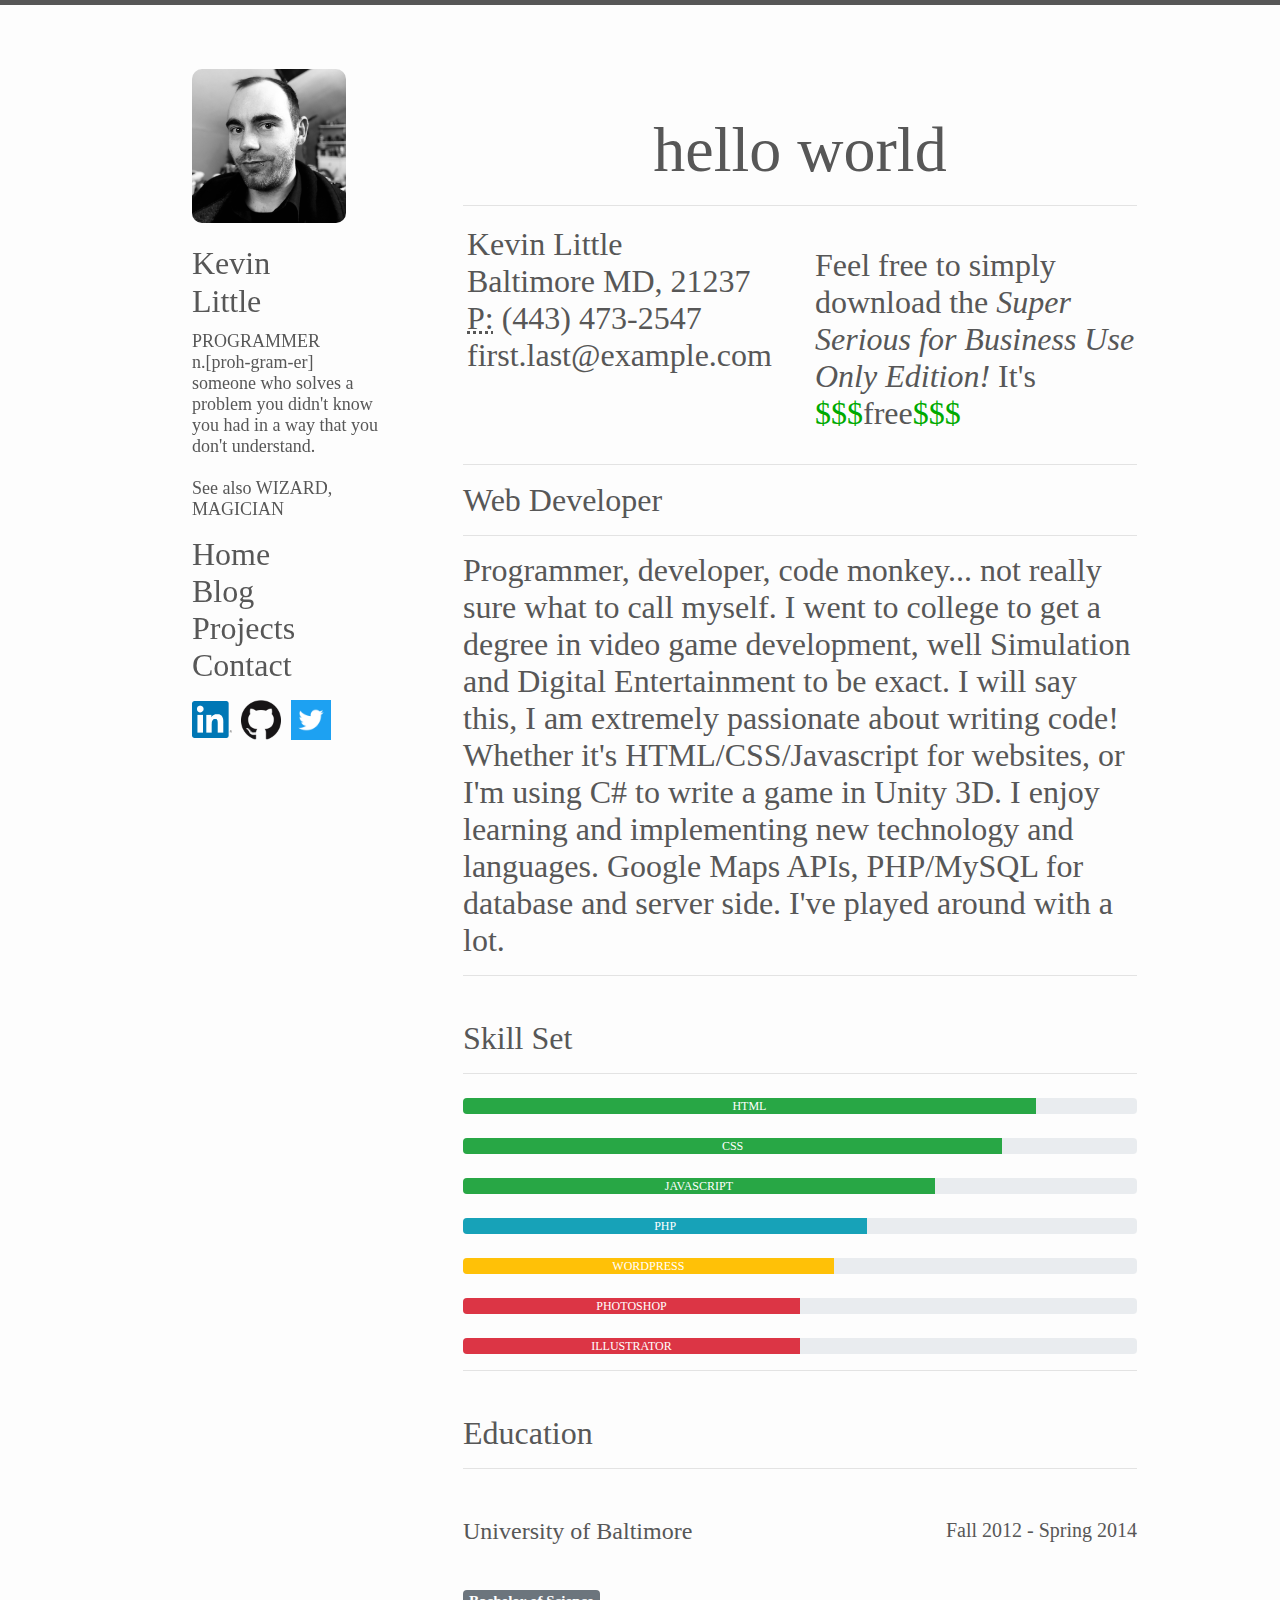
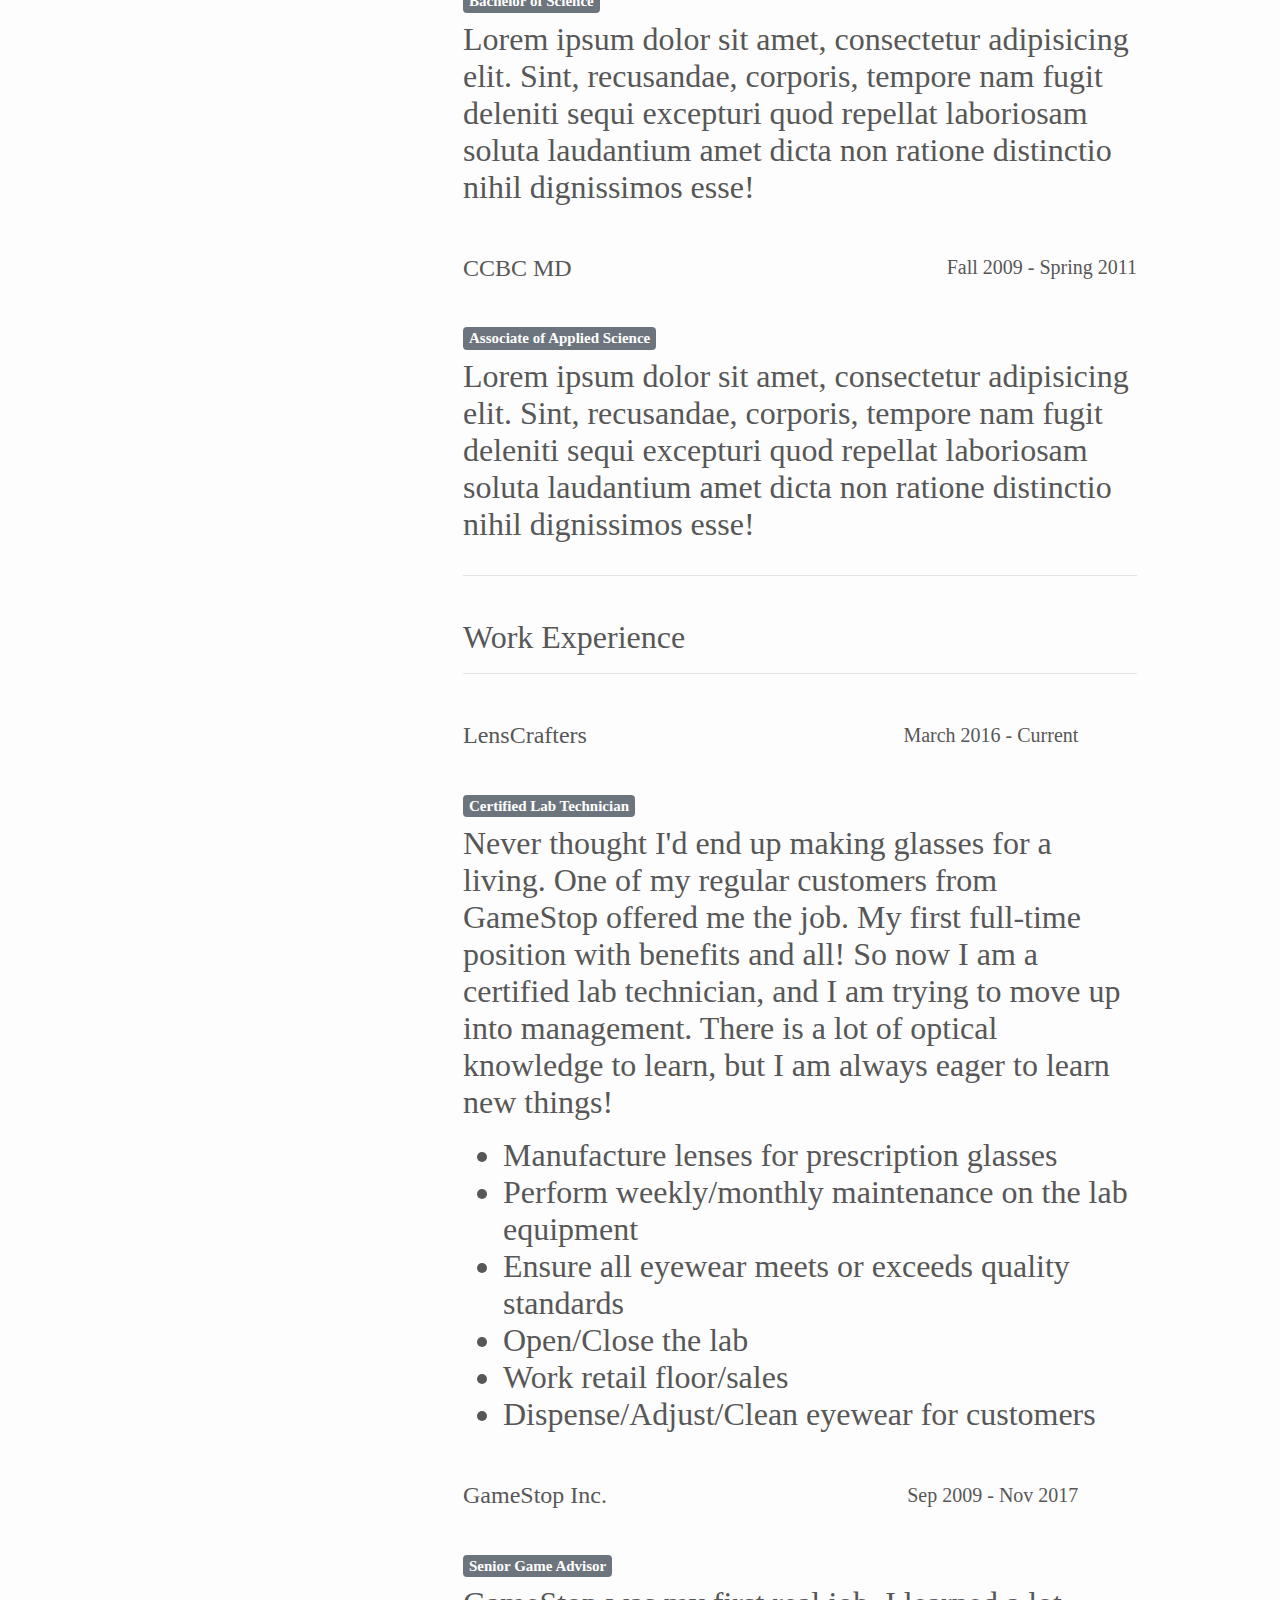
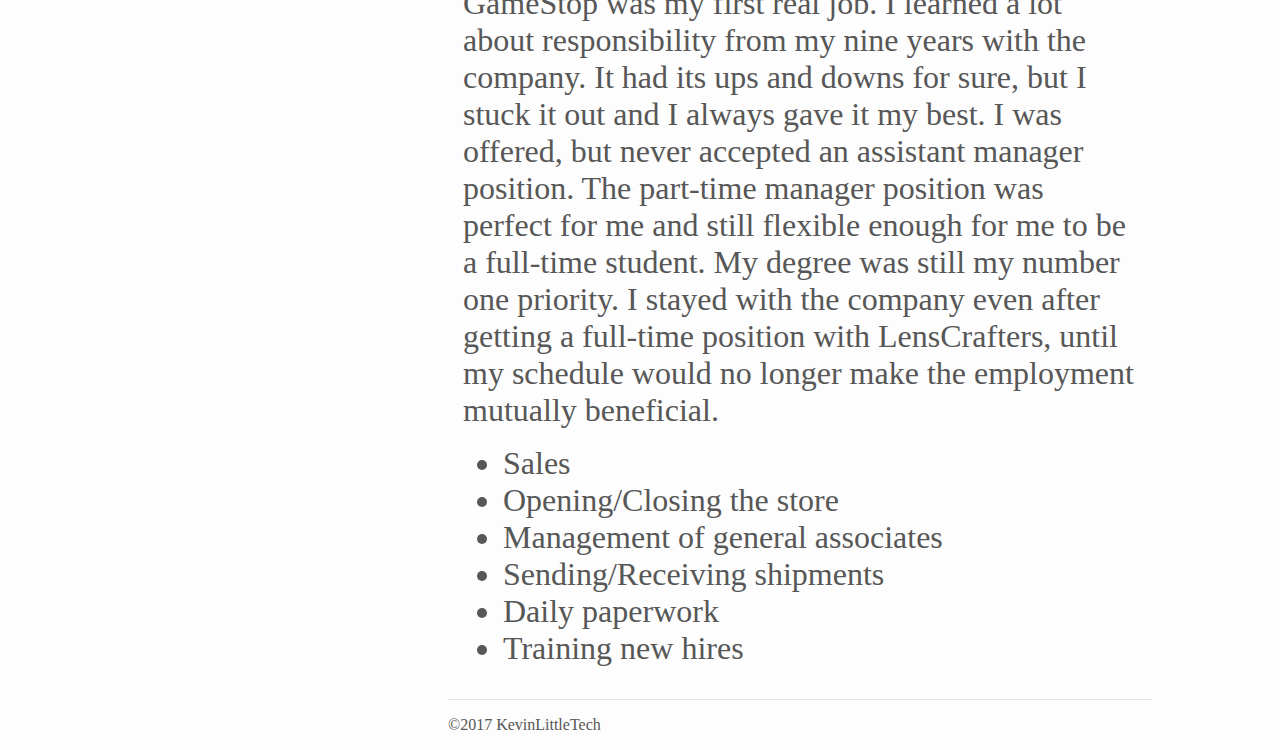
<file: index.html>
<!doctype html>
<html>
<head>
<meta charset="utf-8">
<meta name="viewport" content="width=device-width, initial-scale=1" />
<title>Kevin Little</title>
<!--The following script tag downloads a font from the Adobe Edge Web Fonts server for use within the web page. We recommend that you do not modify it.--><script>var __adobewebfontsappname__="dreamweaver"</script><script src="http://use.edgefonts.net/annie-use-your-telescope:n4:default;chewy:n4:default;exo:n1,n9,n3,n2,n4,n6,n5:default.js" type="text/javascript"></script>
<!-- Bootstrap -->
<link href="css/bootstrap-4.0.0.css" rel="stylesheet">
<link href="css/main.css" rel="stylesheet" type="text/css">
</head>

<body>
<div id="container">
  <div id="hamburger"> 
	  <a href="#menu"
		 class="menu-toggle icon-anchor"
		 role="button"
		 id="menu-toggle"
		 aria-epanded="false"
		 aria-controls="menu"
		 aria-label="Open menu">
		  <img class="menu-icon" src="images/hamburger.png" aria-hidden="true" alt="" />
	  </a>
	  <nav id="menu"
		   class="menu"
		   role="navigation"
		   aria-expanded="false"
		   aria-label="Menu"> 
		  <a href="#menu-toggle"
			 class="menu-close icon-anchor"
			 role="button"
			 id="menu-close"
			 aria-expanded="false"
			 aria-controls="menu"
			 aria-label="Close menu">
			  <img class="menu-icon" src="images/hamburger-close.png" aria-hidden="true" alt="" />
		  </a>
		  <ul id="ham-nav">
        	<li><a class="current" href="index.html">Home</a></li>
        	<li><a href="blog.php">Blog</a></li>
        	<li><a href="projects.html">Projects</a></li>
        	<li><a href="contact.html">Contact</a></li>
		  </ul>  
	  </nav>
	  <a href="#menu-toggle"
		 class="backdrop"
		 tabindex="-1"
		 aria-hidden="true">
	  </a>
  </div>
  <div id="header">
    <div id="propic"> <img src="images/profile.jpg" width="2319" height="2319" alt=""/> </div>
    <div id="headertext">
      <h1 id="name">Kevin<br/>
        Little</h1>
      <p id="definition"><b>PROGRAMMER</b><br>
        n.[proh-gram-er]<br>
        someone who solves a problem you didn't know you had in a way that you don't understand.<br>
        <br>
        See also WIZARD, MAGICIAN</p>
    </div>
    <div id="navigation">
      <ul>
        <li><a class="current" href="index.html">Home</a></li>
        <li><a href="blog.php">Blog</a></li>
        <li><a href="projects.html">Projects</a></li>
        <li><a href="contact.html">Contact</a></li>
      </ul>
    </div>
    <div id="widgets">
      <ul>
        <li><a href="https://linkedin.com/in/crispiestsquid"><img src="images/2-Color/In-2C-121px-R.png" width="20" height="18" alt=""/></a></li>
        <li><a href="https://github.com/crispiestsquid"><img src="images/PNG/GitHub-Mark-120px-plus.png" width="20" height="20" alt=""/></a></li>
        <li><a href="https://twitter.com/CrispiestSquid"><img src="images/Twitter_Logo_White_On_Blue/Twitter_Logo_White_On_Blue.png" width="20" height="20" alt=""/></a></li>
      </ul>
    </div>
  </div>
  <div id="main">
    <div class="container">
      <h1>hello world</h1>
      <hr>
      <div class="row">
        <div class="col-md-6 col-sm-12">
          <div class="row m-1">
            <address>
            <strong>Kevin Little</strong><br>
            Baltimore MD, 21237<br>
            <abbr title="Phone">P:</abbr> (443) 473-2547<br>
            <a id="emaillink" href="mailto:#">first.last@example.com</a>
            </address>
          </div>
        </div>
        <div class="col-md-6 col-sm-12">
          <div id="reslink"><a href="">
            <p>Feel free to simply download the <i><b>Super Serious for Business Use Only Edition!</b></i> It's <b><span class="money">$$$</span>free<span class="money">$$$</span></b></p>
            </a></div>
        </div>
      </div>
      <hr>
      <div class="row">
        <div class="col-md-12 col-sm-12">
          <div class="media">
            <div class="media-body">
              <h2 class="mt-0">Web Developer</h2>
              <hr>
              Programmer, developer, code monkey... not really sure what to call myself. I went to college to get a degree in video game development, well Simulation and Digital Entertainment to be exact. I will say this, I am extremely passionate about writing code! Whether it's HTML/CSS/Javascript for websites, or I'm using C# to write a game in Unity 3D. I enjoy learning and implementing new technology and languages. Google Maps APIs, PHP/MySQL for database and server side. I've played around with a lot. </div>
          </div>
        </div>
      </div>
      <hr>
      <div class="row">
        <div class="col-md-12 col-sm-12">
          <h2>Skill Set</h2>
          <hr>
          <div class="progress mt-4">
            <div class="progress-bar bg-success" role="progressbar" aria-valuenow="85" aria-valuemin="0" aria-valuemax="100" style="width: 85%"> HTML</div>
          </div>
          <div class="progress mt-4">
            <div class="progress-bar bg-success" role="progressbar" aria-valuenow="80" aria-valuemin="0" aria-valuemax="100" style="width: 80%"> CSS</div>
          </div>
          <div class="progress mt-4">
            <div class="progress-bar bg-success" role="progressbar" aria-valuenow="70" aria-valuemin="0" aria-valuemax="100" style="width: 70%"> JAVASCRIPT</div>
          </div>
          <div class="progress mt-4">
            <div class="progress-bar bg-info" role="progressbar" aria-valuenow="60" aria-valuemin="0" aria-valuemax="100" style="width: 60%"> PHP</div>
          </div>
          <div class="progress mt-4">
            <div class="progress-bar bg-warning" role="progressbar" aria-valuenow="55" aria-valuemin="0" aria-valuemax="100" style="width: 55%"> WORDPRESS</div>
          </div>
          <div class="progress mt-4">
            <div class="progress-bar bg-danger" role="progressbar" aria-valuenow="50" aria-valuemin="0" aria-valuemax="100" style="width: 50%"> PHOTOSHOP</div>
          </div>
          <div class="progress mt-4">
            <div class="progress-bar bg-danger" role="progressbar" aria-valuenow="50" aria-valuemin="0" aria-valuemax="100" style="width: 50%"> ILLUSTRATOR</div>
          </div>
        </div>
      </div>
      <hr>
      <div class="row">
        <div class="col-md-12 col-sm-12">
          <h2>Education</h2>
          <hr>
          <div class="row">
            <div class="col-6">
              <h4>University of Baltimore</h4>
            </div>
            <div class="col-6">
              <h5 class="text-right"> Fall 2012 - Spring 2014</h5>
            </div>
          </div>
          <h5><span class="badge badge-secondary">Bachelor of Science</span></h5>
          <p>Lorem ipsum dolor sit amet, consectetur adipisicing elit. Sint, recusandae, corporis, tempore nam fugit deleniti sequi excepturi quod repellat laboriosam soluta laudantium amet dicta non ratione distinctio nihil dignissimos esse!</p>
          <div class="row">
            <div class="col-6">
              <h4>CCBC MD</h4>
            </div>
            <div class="col-6">
              <h5 class="text-right"> Fall 2009 - Spring 2011</h5>
            </div>
          </div>
          <h5><span class="badge badge-secondary">Associate of Applied Science</span></h5>
          <p>Lorem ipsum dolor sit amet, consectetur adipisicing elit. Sint, recusandae, corporis, tempore nam fugit deleniti sequi excepturi quod repellat laboriosam soluta laudantium amet dicta non ratione distinctio nihil dignissimos esse!</p>
        </div>
      </div>
      <hr>
      <div class="row">
        <div class="col-md-12 col-sm-12">
          <h2>Work Experience</h2>
          <hr>
          <div class="row">
            <div class="col-5">
              <h4>LensCrafters</h4>
            </div>
            <div class="col-6">
              <h5 class="text-right"> March 2016 - Current</h5>
            </div>
          </div>
          <h5><span class="badge badge-secondary">Certified Lab Technician</span></h5>
          <p>Never thought I'd end up making glasses for a living. One of my regular customers from GameStop offered me the job. My first full-time position with benefits and all! So now I am a certified lab technician, and I am trying to move up into management. There is a lot of optical knowledge to learn, but I am always eager to learn new things!</p>
          <ul>
            <li>Manufacture lenses for prescription glasses</li>
            <li>Perform weekly/monthly maintenance on the lab equipment</li>
            <li>Ensure all eyewear meets or exceeds quality standards</li>
            <li>Open/Close the lab</li>
            <li>Work retail floor/sales</li>
            <li>Dispense/Adjust/Clean eyewear for customers</li>
          </ul>
        </div>
      </div>
      <div class="row">
        <div class="col-md-12 col-sm-12">
          <div class="row">
            <div class="col-5">
              <h4>GameStop Inc.</h4>
            </div>
            <div class="col-6">
              <h5 class="text-right"> Sep 2009 - Nov 2017</h5>
            </div>
          </div>
          <h5><span class="badge badge-secondary">Senior Game Advisor</span></h5>
          <p>GameStop was my first real job. I learned a lot about responsibility from my nine years with the company. It had its ups and downs for sure, but I stuck it out and I always gave it my best. I was offered, but never accepted an assistant manager position. The part-time manager position was perfect for me and still flexible enough for me to be a full-time student. My degree was still my number one priority. I stayed with the company even after getting a full-time position with LensCrafters, until my schedule would no longer make the employment mutually beneficial.</p>
          <ul>
            <li>Sales</li>
            <li>Opening/Closing the store</li>
            <li>Management of general associates</li>
            <li>Sending/Receiving shipments</li>
            <li>Daily paperwork</li>
            <li>Training new hires</li>
          </ul>
        </div>
      </div>
    </div>
  </div>
  <div id="footer">
    <hr>
    <p>&copy;2017 KevinLittleTech</p>
  </div>
</div>
<!-- jQuery (necessary for Bootstrap's JavaScript plugins) --> 
<script src="js/jquery-3.2.1.min.js"></script> 
<!-- Include all compiled plugins (below), or include individual files as needed --> 
<script src="js/popper.min.js"></script> 
<script src="js/bootstrap-4.0.0.js"></script>
</body>
</html>
</file>
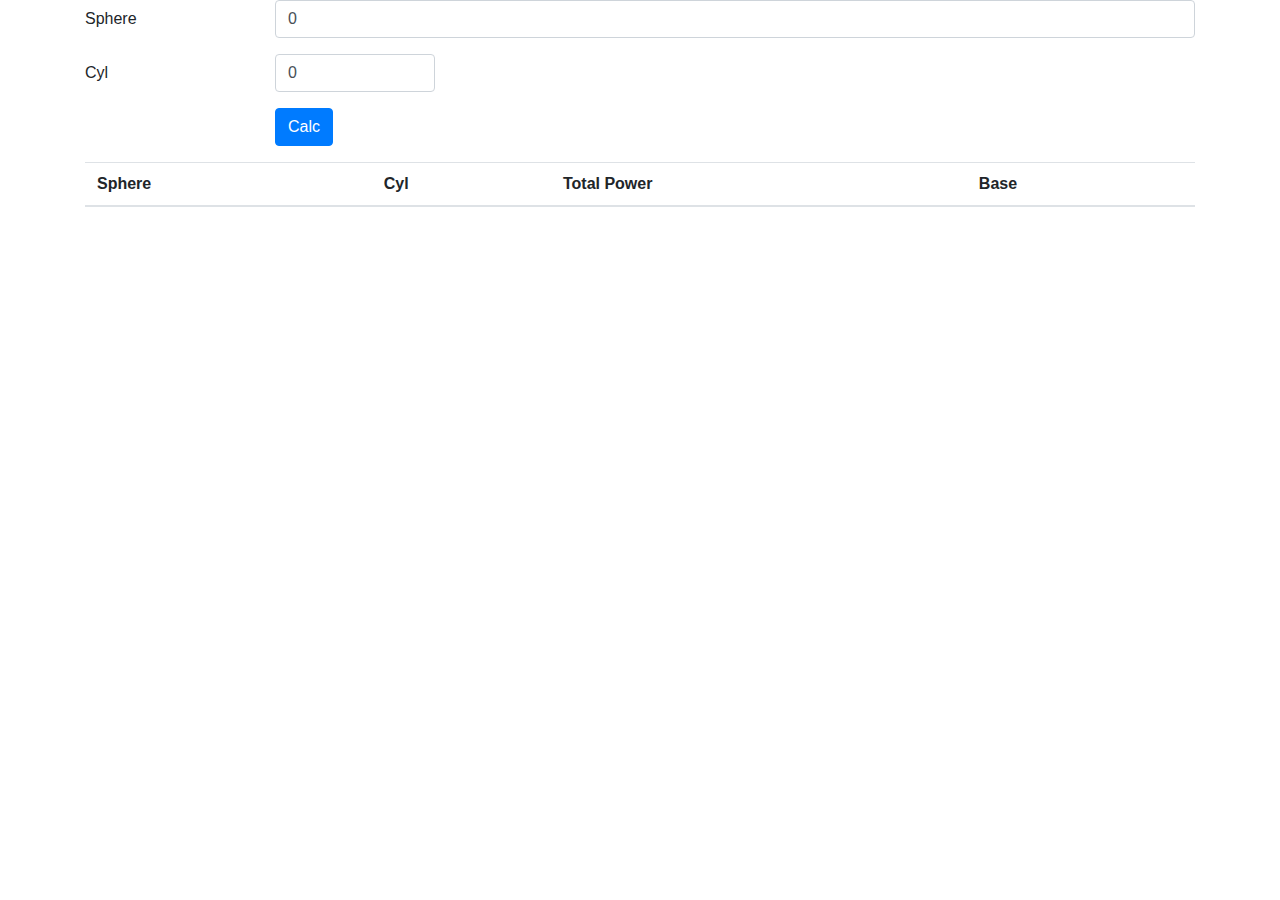
<file: calc.html>
<!DOCTYPE html>
<html lang="en">
  <head>
    <meta charset="utf-8">
	<meta http-equiv="X-UA-Compatible" content="IE=edge">
	<meta name="viewport" content="width=device-width, initial-scale=1">
    <title>Untitled Document</title>
    <!-- Bootstrap -->
	<link href="css/bootstrap-4.0.0.css" rel="stylesheet">
	  <script src="js/calc.js" type="text/javascript"></script>
	
  </head>
  <body>
  	<!-- body code goes here -->
	  <div class="container">
	  <form id="calc">
		  <div class="form-group row">
		  <label class="col-sm-2 col-form-label">Sphere</label>
			  <div class="col-sm-10">
		  <input type="number" step="0.01" id="sphere" name="sphere" class="form-control" />
			  </div>
		  </div>
		  <div class="form-group row">
		  <label class="col-sm-2 col-form-label">Cyl</label>
			  <div class="col-sm-2">
		  <input type="number" step="0.01" id="cyl" name="cyl" class="form-control" />
		  </div>
		  </div>
		  <div class="form-group row">
			  <div class="offset-sm-2 col-sm-10">
				  <button type="submit" class="btn btn-primary">Calc</button>
			  </div>
		  </div>
	  </form>
	  <p id="display">
	  </p>
		  <table class="table" id="results">
			  <thead>
				  <tr>
					  <th>Sphere</th>
					  <th>Cyl</th>
					  <th>Total Power</th>
					  <th>Base</th>
				  </tr>
			  </thead>
			  <tbody>
				  <tr>
					  <th scope="row" id="spres"></th>
					  <th scope="row" id="cylres"></th>
					  <th scope="row" id="totres"></th>
					  <th scope="row" id="baseres"></th>
				  </tr>
			  </tbody>
		  </table>
	  </div>
		  

	<!-- jQuery (necessary for Bootstrap's JavaScript plugins) --> 
	<script src="js/jquery-3.2.1.min.js"></script>

	<!-- Include all compiled plugins (below), or include individual files as needed -->
	<script src="js/popper.min.js"></script> 
	<script src="js/bootstrap-4.0.0.js"></script>
  </body>
</html>
</file>
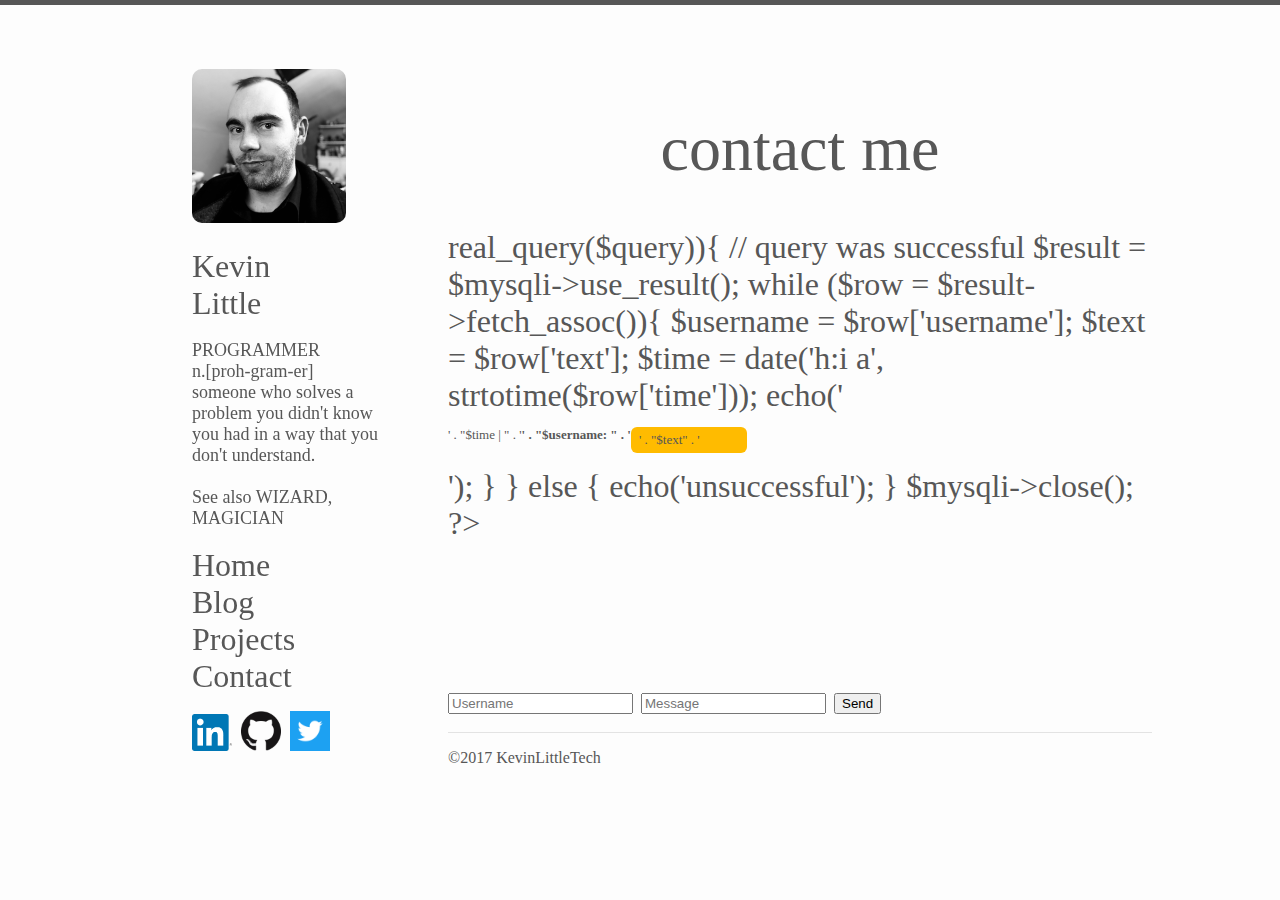
<file: contact.html>
<!doctype html>
<html>
<head>
<meta charset="utf-8">
<meta name="viewport" content="width=device-width, initial-scale=1" />
<title>Kevin Little</title>
<link href="css/main.css" rel="stylesheet" type="text/css">
<script type="text/javascript" src="js/chat.js"></script>
<!--The following script tag downloads a font from the Adobe Edge Web Fonts server for use within the web page. We recommend that you do not modify it.--><script>var __adobewebfontsappname__="dreamweaver"</script><script src="http://use.edgefonts.net/annie-use-your-telescope:n4:default;chewy:n4:default;exo:n1,n9,n3,n2,n4,n6,n5:default.js" type="text/javascript"></script>
</head>

<body>
<div id="container">
  <div id="hamburger"> <a href="#menu"
		 class="menu-toggle icon-anchor"
		 role="button"
		 id="menu-toggle"
		 aria-epanded="false"
		 aria-controls="menu"
		 aria-label="Open menu"> <img class="menu-icon" src="images/hamburger.png" aria-hidden="true" alt="" /> </a>
    <nav id="menu"
		   class="menu"
		   role="navigation"
		   aria-expanded="false"
		   aria-label="Menu"> <a href="#menu-toggle"
			 class="menu-close icon-anchor"
			 role="button"
			 id="menu-close"
			 aria-expanded="false"
			 aria-controls="menu"
			 aria-label="Close menu"> <img class="menu-icon" src="images/hamburger-close.png" aria-hidden="true" alt="" /> </a>
      <ul id="ham-nav">
        <li><a href="index.html">Home</a></li>
        <li><a href="blog.php">Blog</a></li>
        <li><a href="projects.html">Projects</a></li>
        <li><a class="current" href="contact.html">Contact</a></li>
      </ul>
    </nav>
    <a href="#menu-toggle"
		 class="backdrop"
		 tabindex="-1"
		 aria-hidden="true"> </a> </div>
  <div id="header">
    <div id="propic"> <img src="images/profile.jpg" width="2319" height="2319" alt=""/> </div>
    <div id="headertext">
      <h1 id="name">Kevin<br/>
        Little</h1>
      <p id="definition"><b>PROGRAMMER</b><br>
        n.[proh-gram-er]<br>
        someone who solves a problem you didn't know you had in a way that you don't understand.<br>
        <br>
        See also WIZARD, MAGICIAN</p>
    </div>
    <div id="navigation">
      <ul>
        <li><a href="index.html">Home</a></li>
        <li><a href="blog.php">Blog</a></li>
        <li><a href="projects.html">Projects</a></li>
        <li><a class="current" href="contact.html">Contact</a></li>
      </ul>
    </div>
    <div id="widgets">
      <ul>
		  <li><a href="https://linkedin.com/in/crispiestsquid"><img src="images/2-Color/In-2C-121px-R.png" width="20" height="18" alt=""/></a></li>
		  <li><a href="https://github.com/crispiestsquid"><img src="images/PNG/GitHub-Mark-120px-plus.png" width="20" height="20" alt=""/></a></li>
		  <li><a href="https://twitter.com/CrispiestSquid"><img src="images/Twitter_Logo_White_On_Blue/Twitter_Logo_White_On_Blue.png" width="20" height="20" alt=""/></a></li>
      </ul>
    </div>
  </div>
  <div id="main">
    <h1>contact me</h1>
	  <div id="chatOutput"></div>
	  <input id="userName" type="text" placeholder="Username" maxlength="32">
	  <input id="chatInput" type="text" placeholder="Message" maxlength="128">
	  <button id="chatSend">Send</button>
  </div>
  <div id="footer">
    <hr>
    <p>&copy;2017 KevinLittleTech</p>
  </div>
</div>
</body>
</html>
</file>
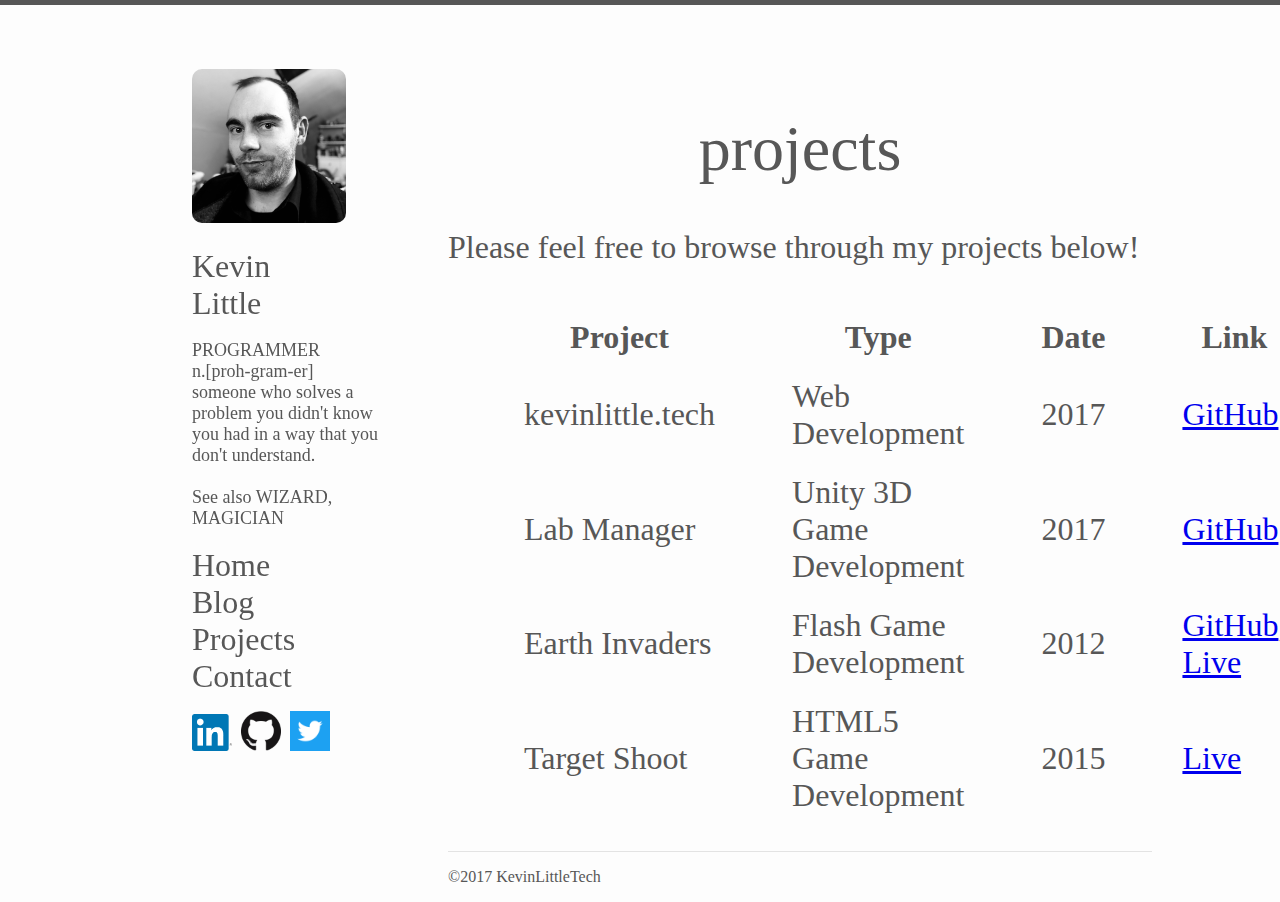
<file: projects.html>
<!doctype html>
<html>
<head>
<meta charset="utf-8">
<meta name="viewport" content="width=device-width, initial-scale=1" />
<title>Kevin Little</title>
<link href="css/main.css" rel="stylesheet" type="text/css">
<!--The following script tag downloads a font from the Adobe Edge Web Fonts server for use within the web page. We recommend that you do not modify it.--><script>var __adobewebfontsappname__="dreamweaver"</script><script src="http://use.edgefonts.net/annie-use-your-telescope:n4:default;chewy:n4:default;exo:n1,n9,n3,n2,n4,n6,n5:default.js" type="text/javascript"></script>
</head>

<body>
<div id="container">
  <div id="hamburger"> <a href="#menu"
		 class="menu-toggle icon-anchor"
		 role="button"
		 id="menu-toggle"
		 aria-epanded="false"
		 aria-controls="menu"
		 aria-label="Open menu"> <img class="menu-icon" src="images/hamburger.png" aria-hidden="true" alt="" /> </a>
    <nav id="menu"
		   class="menu"
		   role="navigation"
		   aria-expanded="false"
		   aria-label="Menu"> <a href="#menu-toggle"
			 class="menu-close icon-anchor"
			 role="button"
			 id="menu-close"
			 aria-expanded="false"
			 aria-controls="menu"
			 aria-label="Close menu"> <img class="menu-icon" src="images/hamburger-close.png" aria-hidden="true" alt="" /> </a>
      <ul id="ham-nav">
        <li><a href="index.html">Home</a></li>
        <li><a href="blog.php">Blog</a></li>
        <li><a class="current" href="projects.html">Projects</a></li>
        <li><a href="contact.html">Contact</a></li>
      </ul>
    </nav>
    <a href="#menu-toggle"
		 class="backdrop"
		 tabindex="-1"
		 aria-hidden="true"> </a> </div>
  <div id="header">
    <div id="propic"> <img src="images/profile.jpg" width="2319" height="2319" alt=""/> </div>
    <div id="headertext">
      <h1 id="name">Kevin<br/>
        Little</h1>
      <p id="definition"><b>PROGRAMMER</b><br>
        n.[proh-gram-er]<br>
        someone who solves a problem you didn't know you had in a way that you don't understand.<br>
        <br>
        See also WIZARD, MAGICIAN</p>
    </div>
    <div id="navigation">
      <ul>
        <li><a href="index.html">Home</a></li>
        <li><a href="blog.php">Blog</a></li>
        <li><a class="current" href="projects.html">Projects</a></li>
        <li><a href="contact.html">Contact</a></li>
      </ul>
    </div>
    <div id="widgets">
      <ul>
        <li><a href="https://linkedin.com/in/crispiestsquid"><img src="images/2-Color/In-2C-121px-R.png" width="20" height="18" alt=""/></a>
        <li><a href="https://github.com/crispiestsquid"><img src="images/PNG/GitHub-Mark-120px-plus.png" width="20" height="20" alt=""/></a>
        <li><a href="https://twitter.com/CrispiestSquid"><img src="images/Twitter_Logo_White_On_Blue/Twitter_Logo_White_On_Blue.png" width="20" height="20" alt=""/></a>
      </ul>
    </div>
  </div>
  <div id="main">
    <h1>projects</h1>
    <p>Please feel free to browse through my projects below!</p>
	  <table id="projects">
		  <thead>
			  <tr>
			  	<th>Project</th>
			  	<th>Type</th>
			  	<th>Date</th>
			  	<th>Link</th>
			  </tr>
		  </thead>
		  <tbody>
			  <tr>
				  <td>kevinlittle.tech</td>
				<td>Web Development</td>
				<td>2017</td>
				<td><a href="https://github.com/crispiestsquid/kevinlittle.tech">GitHub</a></td>
			  </tr>
			  <tr>
				  <td>Lab Manager</td>
				<td>Unity 3D Game Development</td>
				<td>2017</td>
				<td><a href="https://github.com/crispiestsquid/unity-lab-game">GitHub</a></td>
			  </tr>
			  <tr>
				  <td>Earth Invaders</td>
				<td>Flash Game Development</td>
				<td>2012</td>
				<td><a href="https://github.com/crispiestsquid/Earth-Invaders">GitHub</a>, <a href="earthinvaders.html">Live</a></td>
			  </tr>
				  <td>Target Shoot</td>
				<td>HTML5 Game Development</td>
				<td>2015</td>
				<td><a href="/projects/TargetShoot/targetshoot.html">Live</a></td>
			  </tr>
		  </tbody>
	  </table>
  </div>
  <div id="footer">
    <hr>
    <p>&copy;2017 KevinLittleTech</p>
  </div>
</div>
</body>
</html>
</file>
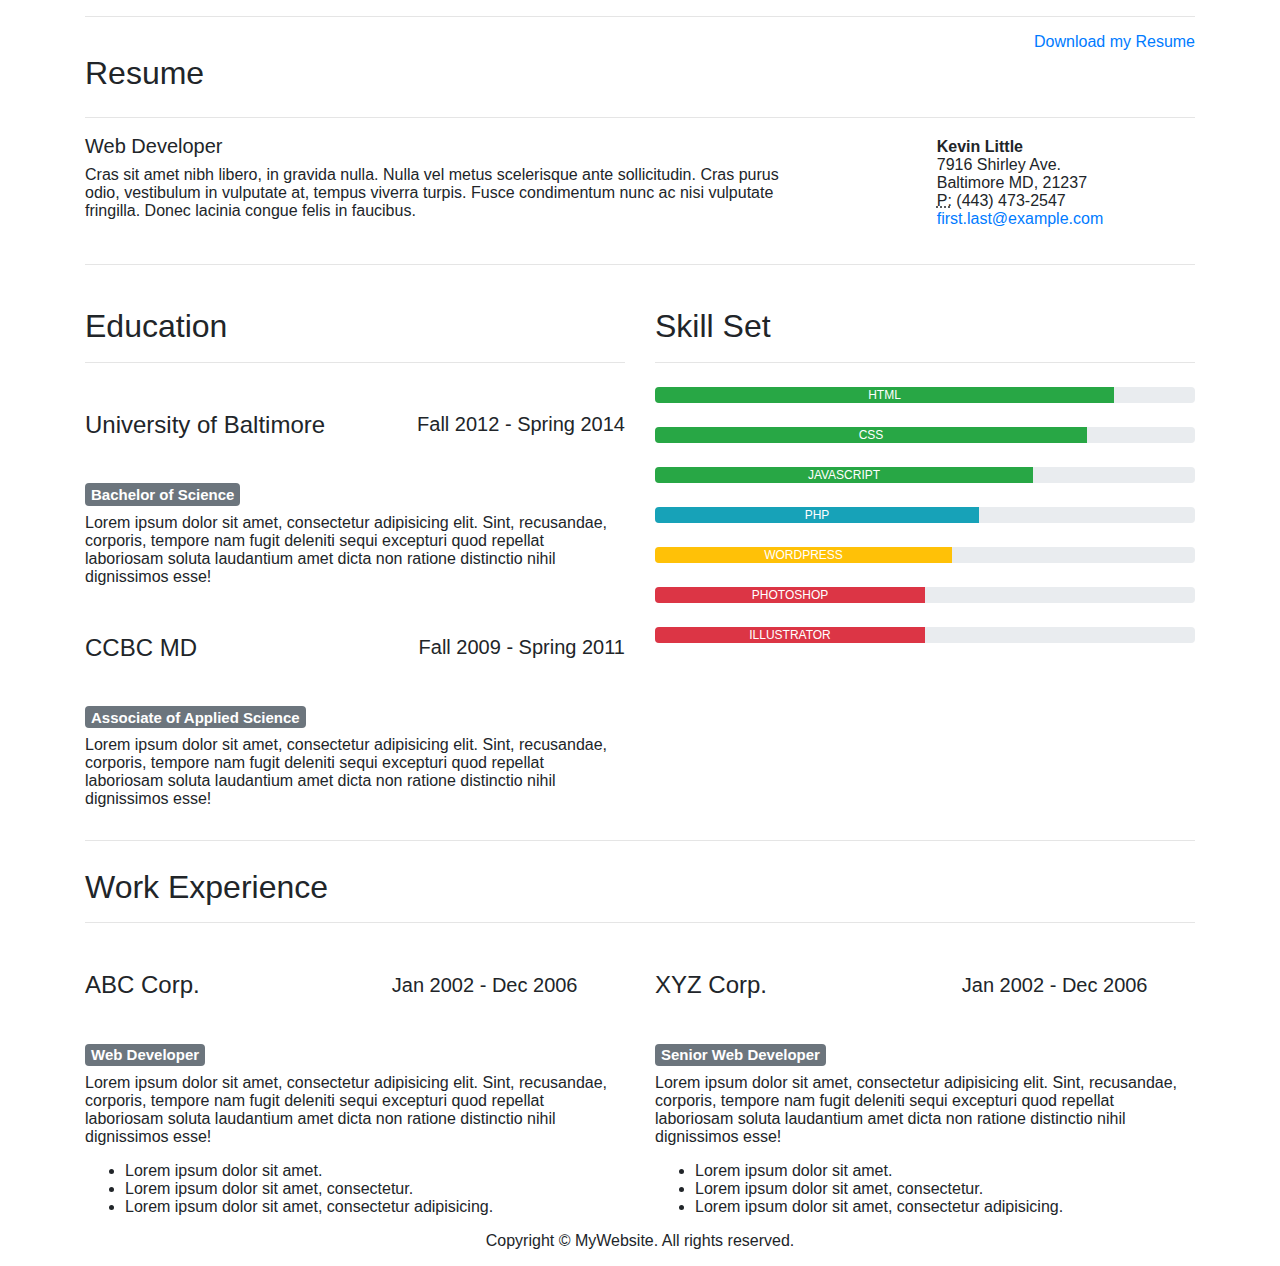
<file: resume.html>
<!DOCTYPE html>
<html lang="en">
  <head>
    <meta charset="utf-8">
    <meta http-equiv="X-UA-Compatible" content="IE=edge">
    <meta name="viewport" content="width=device-width, initial-scale=1">
    <title>Bootstrap Resume Page Template</title>
    <!-- Bootstrap -->
    <link href="css/bootstrap-4.0.0.css" rel="stylesheet">
  </head>
  <body>
    <div class="container">
      <hr>
      <div class="row">
        <div class="col-6">
          <h1>Resume</h1>
        </div>
        <div class="col-6">
          <p class="text-right"><a href="">Download my Resume</a></p>
        </div>
      </div>
      <hr>
      <div class="row">
        <div class="col-md-8 col-sm-12">
          <div class="media">
            <div class="media-body">
              <h5 class="mt-0">Web Developer</h5>
              Cras sit amet nibh libero, in gravida nulla. Nulla vel metus scelerisque ante sollicitudin. Cras purus odio, vestibulum in vulputate at, tempus viverra turpis. Fusce condimentum nunc ac nisi vulputate fringilla. Donec lacinia congue felis in faucibus.
            </div>
          </div>
        </div>
        <div class="col-md-4 col-sm-12">
          <div class="row justify-content-md-around m-1">
            <address>
              <strong>Kevin Little</strong><br>
              7916 Shirley Ave.<br>
              Baltimore MD, 21237<br>
              <abbr title="Phone">P:</abbr> (443) 473-2547<br>
              <a href="mailto:#">first.last@example.com</a>
            </address>
          </div>
        </div>
      </div>
      <hr>
      <div class="row">
        <div class="col-md-6 col-sm-12">
          <h2>Education</h2>
          <hr>
          <div class="row">
            <div class="col-6">
              <h4>University of Baltimore</h4>
            </div>
            <div class="col-6">
              <h5 class="text-right"><span aria-hidden="true"></span> Fall 2012 - Spring 2014</h5>
            </div>
          </div>
          <h5><span class="badge badge-secondary">Bachelor of Science</span></h5>
          <p>Lorem ipsum dolor sit amet, consectetur adipisicing elit. Sint, recusandae, corporis, tempore nam fugit deleniti sequi excepturi quod repellat laboriosam soluta laudantium amet dicta non ratione distinctio nihil dignissimos esse!</p>
          <div class="row">
            <div class="col-6">
              <h4>CCBC MD</h4>
            </div>
            <div class="col-6">
              <h5 class="text-right"><span aria-hidden="true"></span> Fall 2009 - Spring 2011</h5>
            </div>
          </div>
          <h5><span class="badge badge-secondary">Associate of Applied Science</span></h5>
          <p>Lorem ipsum dolor sit amet, consectetur adipisicing elit. Sint, recusandae, corporis, tempore nam fugit deleniti sequi excepturi quod repellat laboriosam soluta laudantium amet dicta non ratione distinctio nihil dignissimos esse!</p>
        </div>
        <div class="col-md-6 col-sm-12">
          <h2>Skill Set</h2>
          <hr>
          <div class="progress mt-4">
            <div class="progress-bar bg-success" role="progressbar" aria-valuenow="85" aria-valuemin="0" aria-valuemax="100" style="width: 85%"> HTML</div>
          </div>
          <div class="progress mt-4">
            <div class="progress-bar bg-success" role="progressbar" aria-valuenow="80" aria-valuemin="0" aria-valuemax="100" style="width: 80%"> CSS</div>
          </div>
          <div class="progress mt-4">
            <div class="progress-bar bg-success" role="progressbar" aria-valuenow="70" aria-valuemin="0" aria-valuemax="100" style="width: 70%"> JAVASCRIPT</div>
          </div>
          <div class="progress mt-4">
            <div class="progress-bar bg-info" role="progressbar" aria-valuenow="60" aria-valuemin="0" aria-valuemax="100" style="width: 60%"> PHP</div>
          </div>
          <div class="progress mt-4">
            <div class="progress-bar bg-warning" role="progressbar" aria-valuenow="55" aria-valuemin="0" aria-valuemax="100" style="width: 55%"> WORDPRESS</div>
          </div>
          <div class="progress mt-4">
            <div class="progress-bar bg-danger" role="progressbar" aria-valuenow="50" aria-valuemin="0" aria-valuemax="100" style="width: 50%"> PHOTOSHOP</div>
          </div>
          <div class="progress mt-4">
            <div class="progress-bar bg-danger" role="progressbar" aria-valuenow="50" aria-valuemin="0" aria-valuemax="100" style="width: 50%"> ILLUSTRATOR</div>
          </div>
        </div>
      </div>
      <hr>
      <h2>Work Experience</h2>
      <hr>
      <div class="row">
        <div class="col-md-6 col-sm-12">
          <div class="row">
            <div class="col-5">
              <h4>ABC Corp.</h4>
            </div>
            <div class="col-6">
              <h5 class="text-right"><span aria-hidden="true"></span> Jan 2002 - Dec 2006</h5>
            </div>
          </div>
          <h5><span class="badge badge-secondary">Web Developer</span></h5>
          <p>Lorem ipsum dolor sit amet, consectetur adipisicing elit. Sint, recusandae, corporis, tempore nam fugit deleniti sequi excepturi quod repellat laboriosam soluta laudantium amet dicta non ratione distinctio nihil dignissimos esse!</p>
          <ul>
            <li>Lorem ipsum dolor sit amet.</li>
            <li>Lorem ipsum dolor sit amet, consectetur.</li>
            <li>Lorem ipsum dolor sit amet, consectetur adipisicing.</li>
          </ul>
        </div>
        <div class="col-md-6 col-sm-12">
          <div class="row">
            <div class="col-5">
              <h4>XYZ Corp.</h4>
            </div>
            <div class="col-6">
              <h5 class="text-right"><span aria-hidden="true"></span> Jan 2002 - Dec 2006</h5>
            </div>
          </div>
          <h5><span class="badge badge-secondary">Senior Web Developer</span></h5>
          <p>Lorem ipsum dolor sit amet, consectetur adipisicing elit. Sint, recusandae, corporis, tempore nam fugit deleniti sequi excepturi quod repellat laboriosam soluta laudantium amet dicta non ratione distinctio nihil dignissimos esse!</p>
          <ul>
            <li>Lorem ipsum dolor sit amet.</li>
            <li>Lorem ipsum dolor sit amet, consectetur.</li>
            <li>Lorem ipsum dolor sit amet, consectetur adipisicing.</li>
          </ul>
        </div>
		</div>
      <footer class="text-center">
        <div class="container">
          <div class="row">
            <div class="col-12">
              <p>Copyright © MyWebsite. All rights reserved.</p>
            </div>
          </div>
        </div>
      </footer>
    </div>
    <!-- jQuery (necessary for Bootstrap's JavaScript plugins) -->
    <script src="js/jquery-3.2.1.min.js"></script>
    <!-- Include all compiled plugins (below), or include individual files as needed -->
    <script src="js/popper.min.js"></script>
    <script src="js/bootstrap-4.0.0.js"></script>
  </body>
</html>
</file>
<file: css/main.css>
@charset "utf-8";
body {
    border-top: 5px solid #575757;
    margin: auto;
    width: 100%;
    background-color: #FDFDFD;
}
#container {
    display: block;
    padding-top: 5%;
    margin: auto;
    position: relative;
    width: 100%;
}
#header {
    width: 15%;
    margin-left: 15%;
    position: fixed;
    float: none;
    overflow-y: auto;
    max-height: 90%;
}
#propic img {
    width: 80%;
    height: auto;
    border-radius: 10px;
}
#headertext #name {
    margin-bottom: 10px;
    font-size: xx-large;
    font-family: exo;
    font-style: normal;
    font-weight: 300;
    color: #575757;
}
#headertext #definition {
	font-size: large;
    font-family: exo;
    font-style: normal;
    font-weight: 300;
    color: #575757;
}
#blogtitle {
    font-family: exo;
    font-weight: 300;
    color: #575757;
}
#navigation {
    margin-bottom: 10px;
}
#navigation a:link {
    text-decoration: none;
    font-family: exo;
    font-style: normal;
    font-weight: 200;
    color: #575757;
    font-size: xx-large;
}
#navigation a:hover {
    text-decoration: none;
    font-family: exo;
    font-style: normal;
    font-weight: 500;
    color: #575757;
    font-size: xx-large;
}
#navigation a:visited {
    text-decoration: none;
    font-family: exo;
    font-style: normal;
    font-weight: 500;
    color: #575757;
    font-size: xx-large;
}
#navigation a.current,
#menu a.current {
    text-decoration: none;
    font-family: exo;
    font-style: normal;
    font-weight: 500;
    color: #575757;
    font-size: xx-large;
}
#navigation ul {
    padding: 0px;
    list-style-type: none;
}
#widgets {
    margin-bottom: 50px;
}
#widgets ul {
    padding: 0;
    margin: 0;
    list-style-type: none;
}
#widgets ul li {
    display: inline;
}
#widgets ul li a {
    width: 25%;
    display: inline-block;
    margin-right: 5px;
    height: auto;
    max-width: 40px;
}
#widgets ul li a img {
    display: inline-block;
    margin-right: 5px;
    height: auto;
    width: 100%;
}
#main {
    width: 55%;
    margin-right: 10%;
    display: block;
    float: right;
    margin-left: 5%;
    font-size: xx-large;
    color: #575757;
    font-family: exo;
    font-style: normal;
    font-weight: 300;
}
#main h1 {
    font-weight: 300;
    text-align: center;
}
#footer {
    width: 55%;
    margin-right: 10%;
    float: right;
    clear: right;
    margin-left: 5%;
}
#footer p {
    color: #575757;
    font-family: exo;
    font-style: normal;
    font-weight: 300;
}
hr {
    margin-top: 1rem;
    margin-bottom: 1rem;
    border: 0;
    border-top: 1px solid rgba(0, 0, 0, 0.1);
}
#emaillink:link {
    text-decoration: none;
    font-family: exo;
	font-weight: 300;
    color: #575757;
}
#emaillink:hover {
    font-family: exo;
	font-weight: 500;
    color: #575757;
}
#reslink {
    transition: transform .2s;
	padding-top: 25px;
}
#reslink:hover {
	transform: scale(1.5);
}
#reslink a {
    text-decoration: none;
    font-family: exo;
    color: #575757;
}
.money {
    color: #00AA00;
}

/* Hamburger menu stuff */
#hamburger {
	display: none;
	height: 100%;
}
.icon-anchor {
    display: inline-block;
    margin-right: 5px;
	max-width: 50px;
	min-width: 50px;
}
.menu-icon {
	height: auto;
	width: 100%;
}
.menu-toggle {
    display: inline-block;
    color: #333333;
    margin-left: 5%;
}
.menu-toggle:hover,
.menu-toggle:focus {
	color: #C00000;
}
.menu {
	position: absolute;
	left: -200px;
	top: 0;
	height: 100%;
	overflow-y: scroll;
	overflow-x: visible;
	transition: left 0.3s ease,
		box-shadow 0.3s ease;
	z-index: 999;
}
.menu ul {
	list-style: none;
	margin: 0;
	padding: 2.5em 0 0;
	-webkit-box-shadow: -8px 0 8px rgba(0,0,0,.5);
	-moz-box-shadow: -8px 0 8px rgba(0,0,0,.5);
	box-shadow: -8px 0 8px rgba(0,0,0,.5);
	min-height: 100%;
	width: 200px;
	background: #FDFDFD;
}
.menu a {
	display: block;
    text-decoration: none;
    font-family: exo;
    font-style: normal;
    font-weight: 200;
    color: #575757;
    font-size: xx-large;
}
.menu a:hover,
.menu a:focus {
    text-decoration: none;
    font-family: exo;
    font-style: normal;
    font-weight: 500;
    color: #575757;
    font-size: xx-large;
}
.menu .menu-close {
	position: absolute;
	right: 0;
	top: 0;
}
.menu:target,
.menu[aria-expanded="true"] {
	left: 0;
	outline: none;
	-webkit-box-shadow: 3px 0 12px rgba(0,0,0,.25);
	-moz-box-shadow: 3px 0 12px rgba(0,0,0,.25);
	box-shadow: 3px 0 12px rgba(0,0,0,.25);
}
.menu:target .menu-close,
.menu[aria-expanded="true"] .menu-close {
	z-index: 1001;
}
.menu:target ul,
.menu[aria-expanded="true"] ul {
	position: relative;
	z-index: 1000;
}
.menu:target + .backdrop,
.menu[aria-expanded="true"] + .backdrop {
	position: absolute;
	display: block;
	content: "";
	left: 0;
	top: 0;
	width: 100%;
	height: 100%;
	z-index: 998;
	background: #000000;
	background: rgb(0,0,0,.85);
	cursor: default;
	opacity: 0.5;
}
#ham-nav li {
    margin-top: 25px;
}
#projects {
    border-spacing: 75px 20px;
}
#FlashID {
    -webkit-box-shadow: 3px 6px 6px 2px #575757;
    box-shadow: 3px 6px 6px 2px #575757;
    margin-left: auto;
    margin-right: auto;
    display: block;
    margin-bottom: 50px;
}
/* Chat Styles */
#chatOutput {
    height: 450px;
    overflow-y: auto;
}
.message {
    font-size: small;
    margin-bottom: 15px;
}
.time {
	
}
.username {
    font-weight: bold;	
}
.msgCont {
    background-color: #FFBB00;
    border-radius: 6px;
    padding-top: 5px;
    padding-bottom: 5px;
    padding-left: 8px;
    padding-right: 8px;
	display: inline-block;
	width: 100px;
	word-break:normal;
	vertical-align: top;
}





@supports (position: fixed) {
	.menu,
	.menu:target + .backdrop,
	.menu[aria-expanded="true"] + .backdrop {
		position: fixed;
	}
}

/* Responsive Media Queries Below */
@media only screen and (max-width: 480px) {
	#header {
		display: none;
	}
tbody tr td {
}

	#hamburger {
		display: block;
	}
	#main {
		width: 85%;
	}
	#footer {
		width: 85%;
	}
}
</file>
